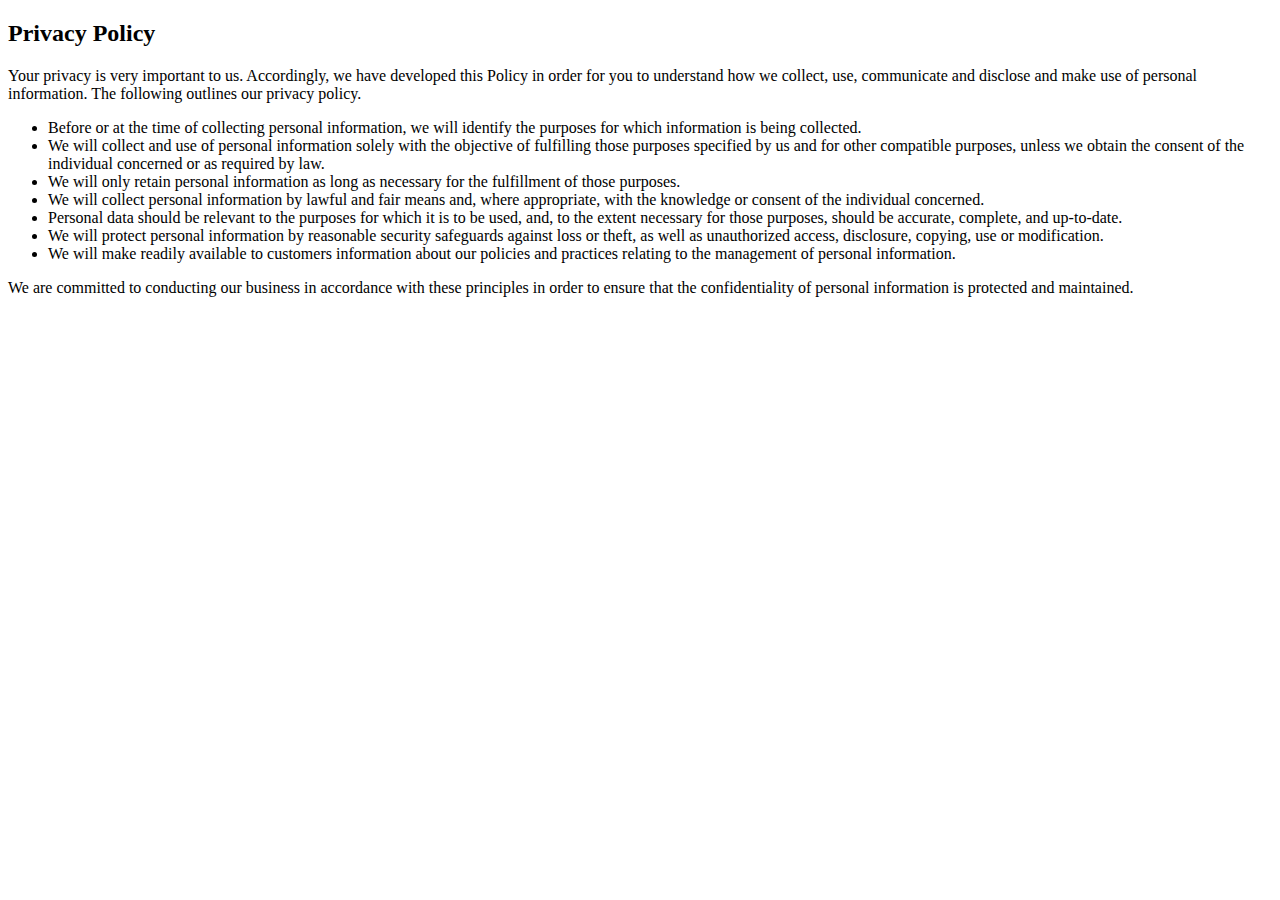
<file: privacy_policy.html>
<!DOCTYPE html>
<html lang="en">
  <body>
    <h2>
      Privacy Policy
    </h2>

    <p>
    Your privacy is very important to us. Accordingly, we have developed this Policy in order for you to understand how we collect, use, communicate and disclose and make use of personal information. The following outlines our privacy policy.
    </p>

    <ul>
      <li>
        Before or at the time of collecting personal information, we will identify the purposes for which information is being collected.
      </li>
      <li>
        We will collect and use of personal information solely with the objective of fulfilling those purposes specified by us and for other compatible purposes, unless we obtain the consent of the individual concerned or as required by law.    
      </li>
      <li>
        We will only retain personal information as long as necessary for the fulfillment of those purposes. 
      </li>
      <li>
        We will collect personal information by lawful and fair means and, where appropriate, with the knowledge or consent of the individual concerned. 
      </li>
      <li>
        Personal data should be relevant to the purposes for which it is to be used, and, to the extent necessary for those purposes, should be accurate, complete, and up-to-date. 
      </li>
      <li>
        We will protect personal information by reasonable security safeguards against loss or theft, as well as unauthorized access, disclosure, copying, use or modification.
      </li>
      <li>
        We will make readily available to customers information about our policies and practices relating to the management of personal information. 
      </li>
    </ul>

    <p>
    We are committed to conducting our business in accordance with these principles in order to ensure that the confidentiality of personal information is protected and maintained. 
    </p>
  </body>
</html>
</file>
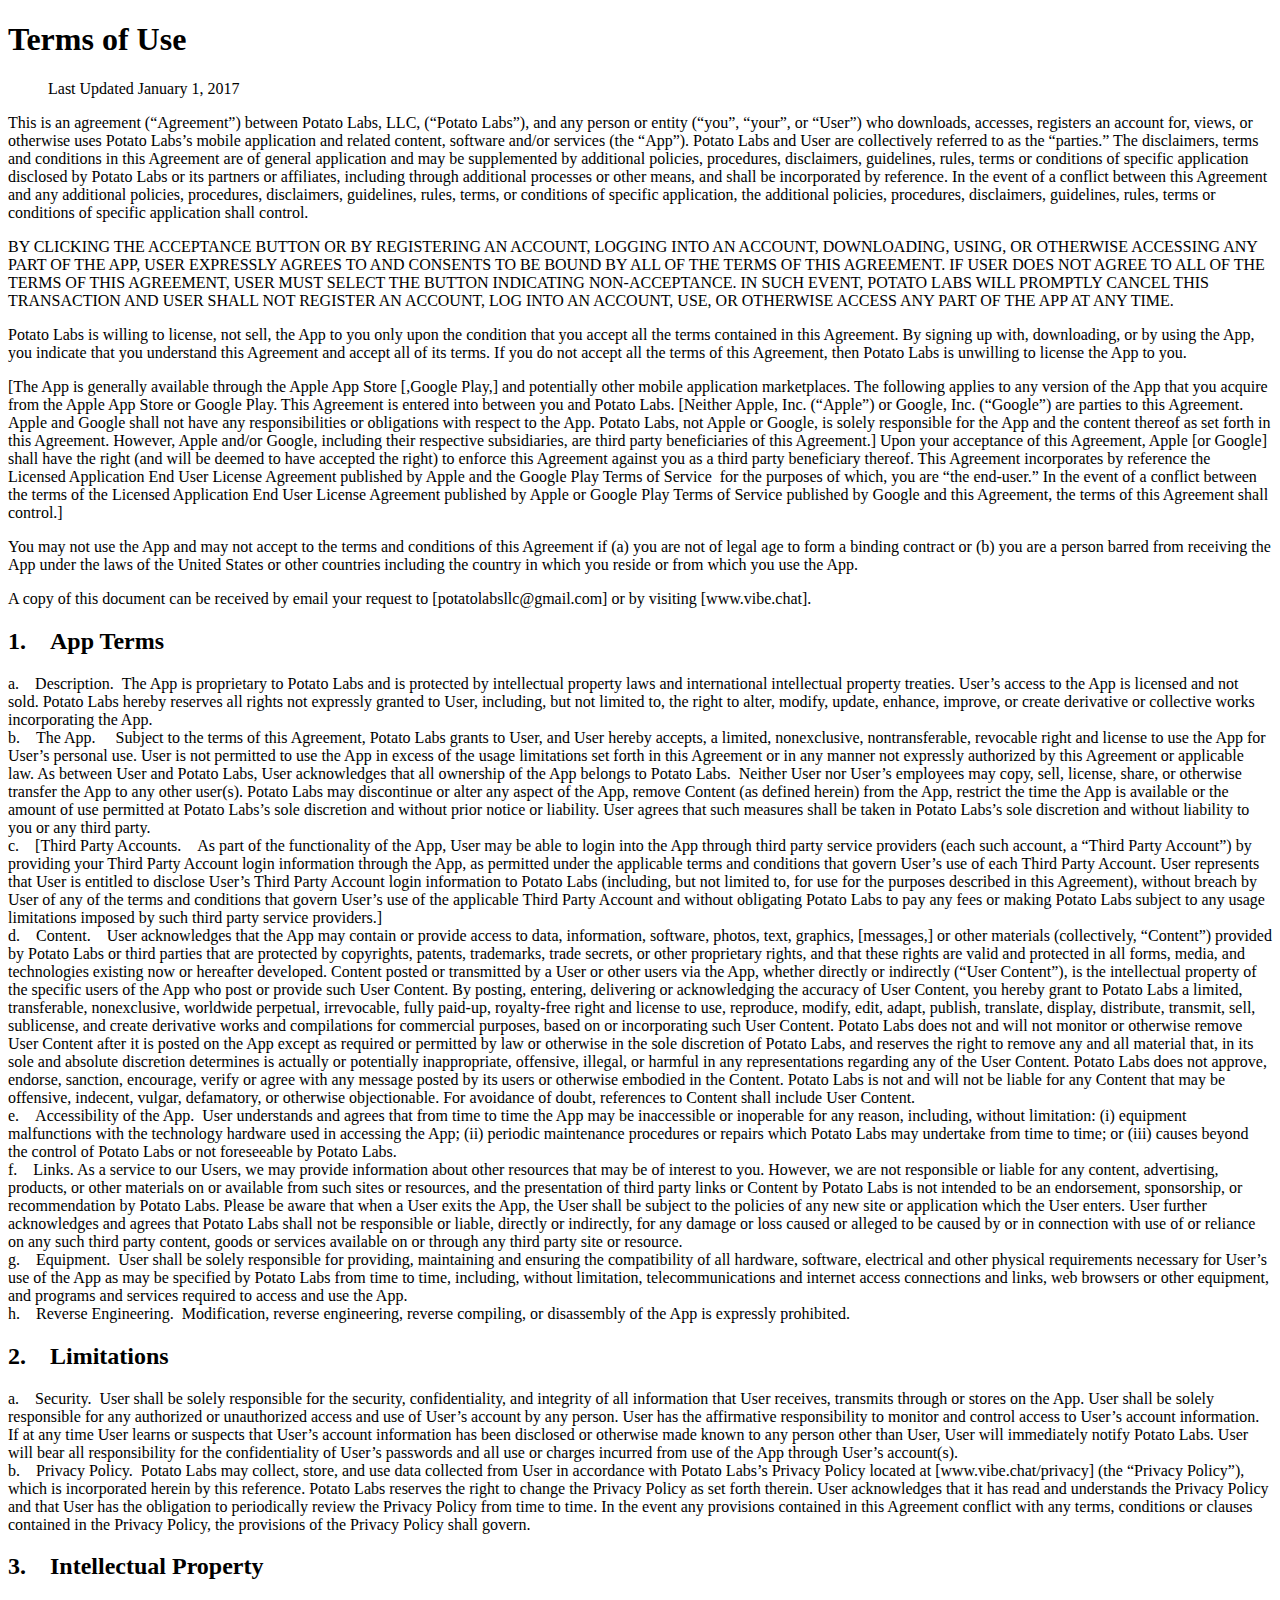
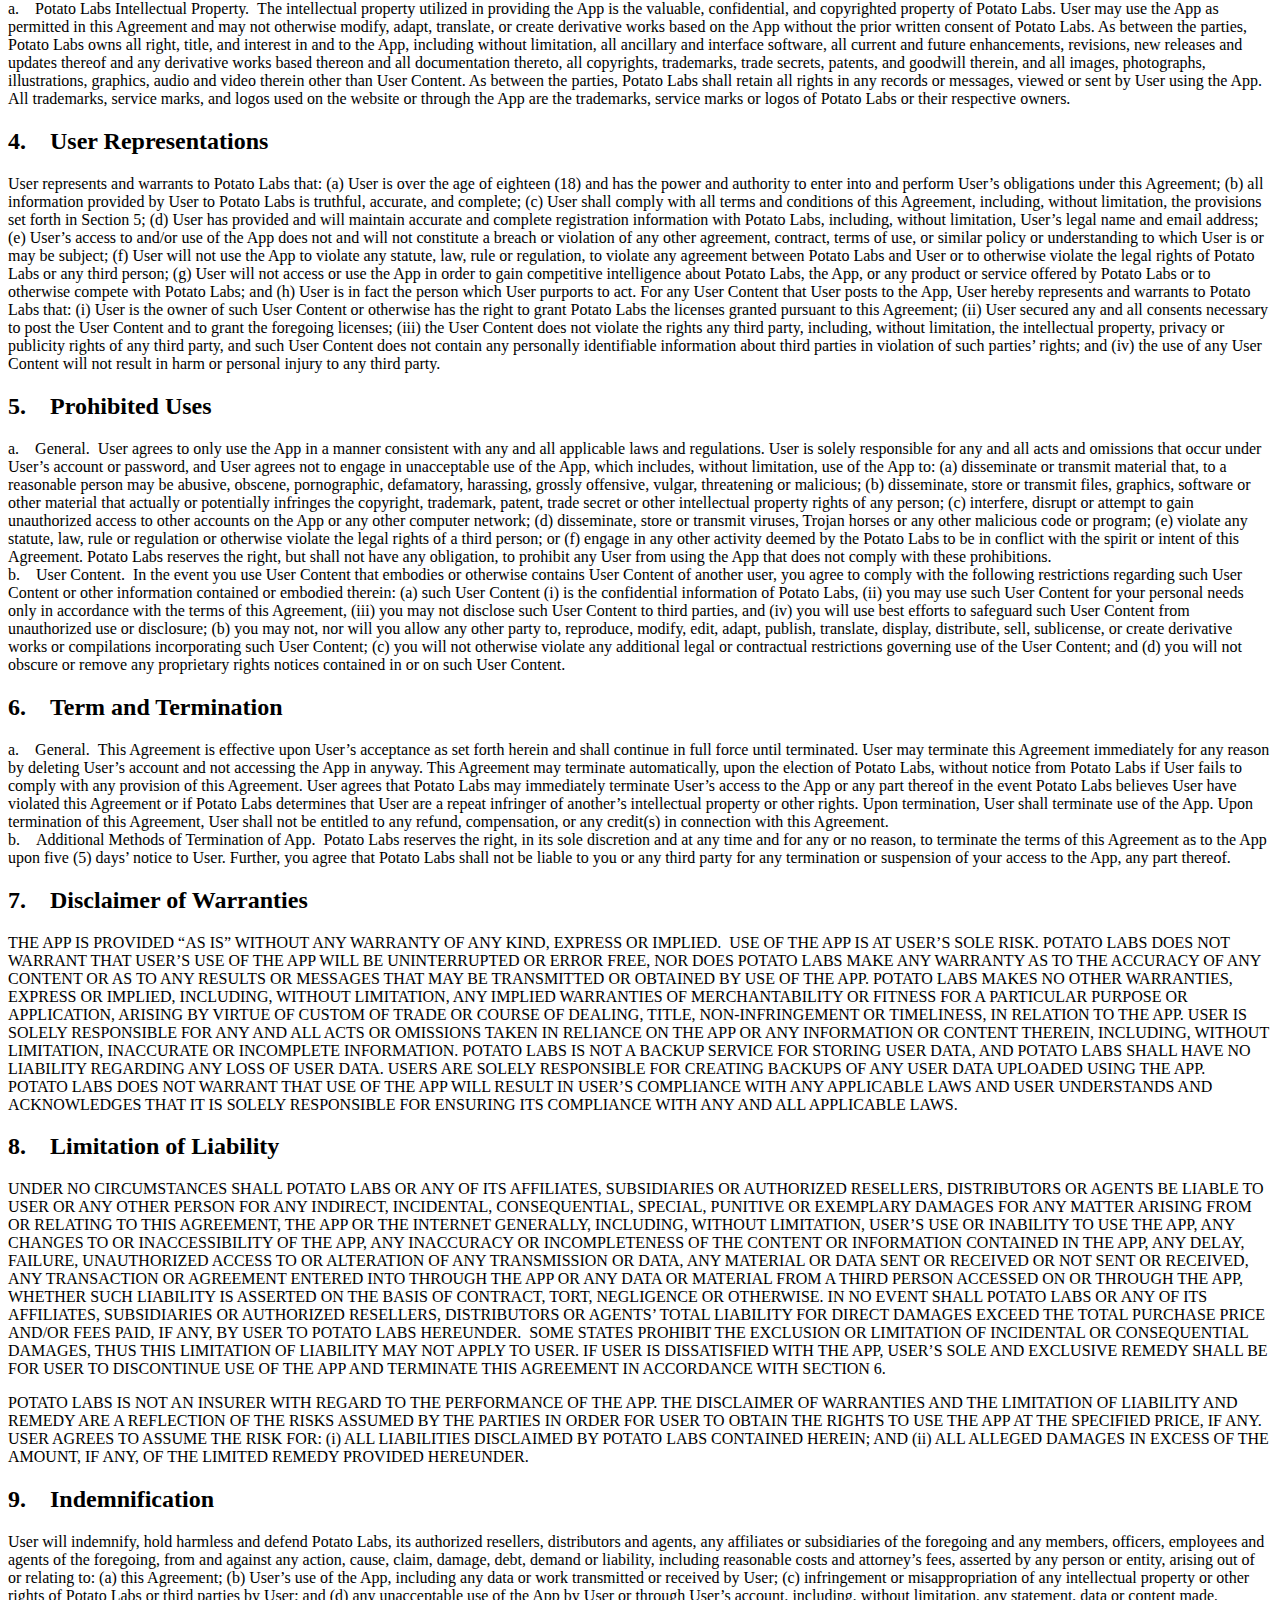
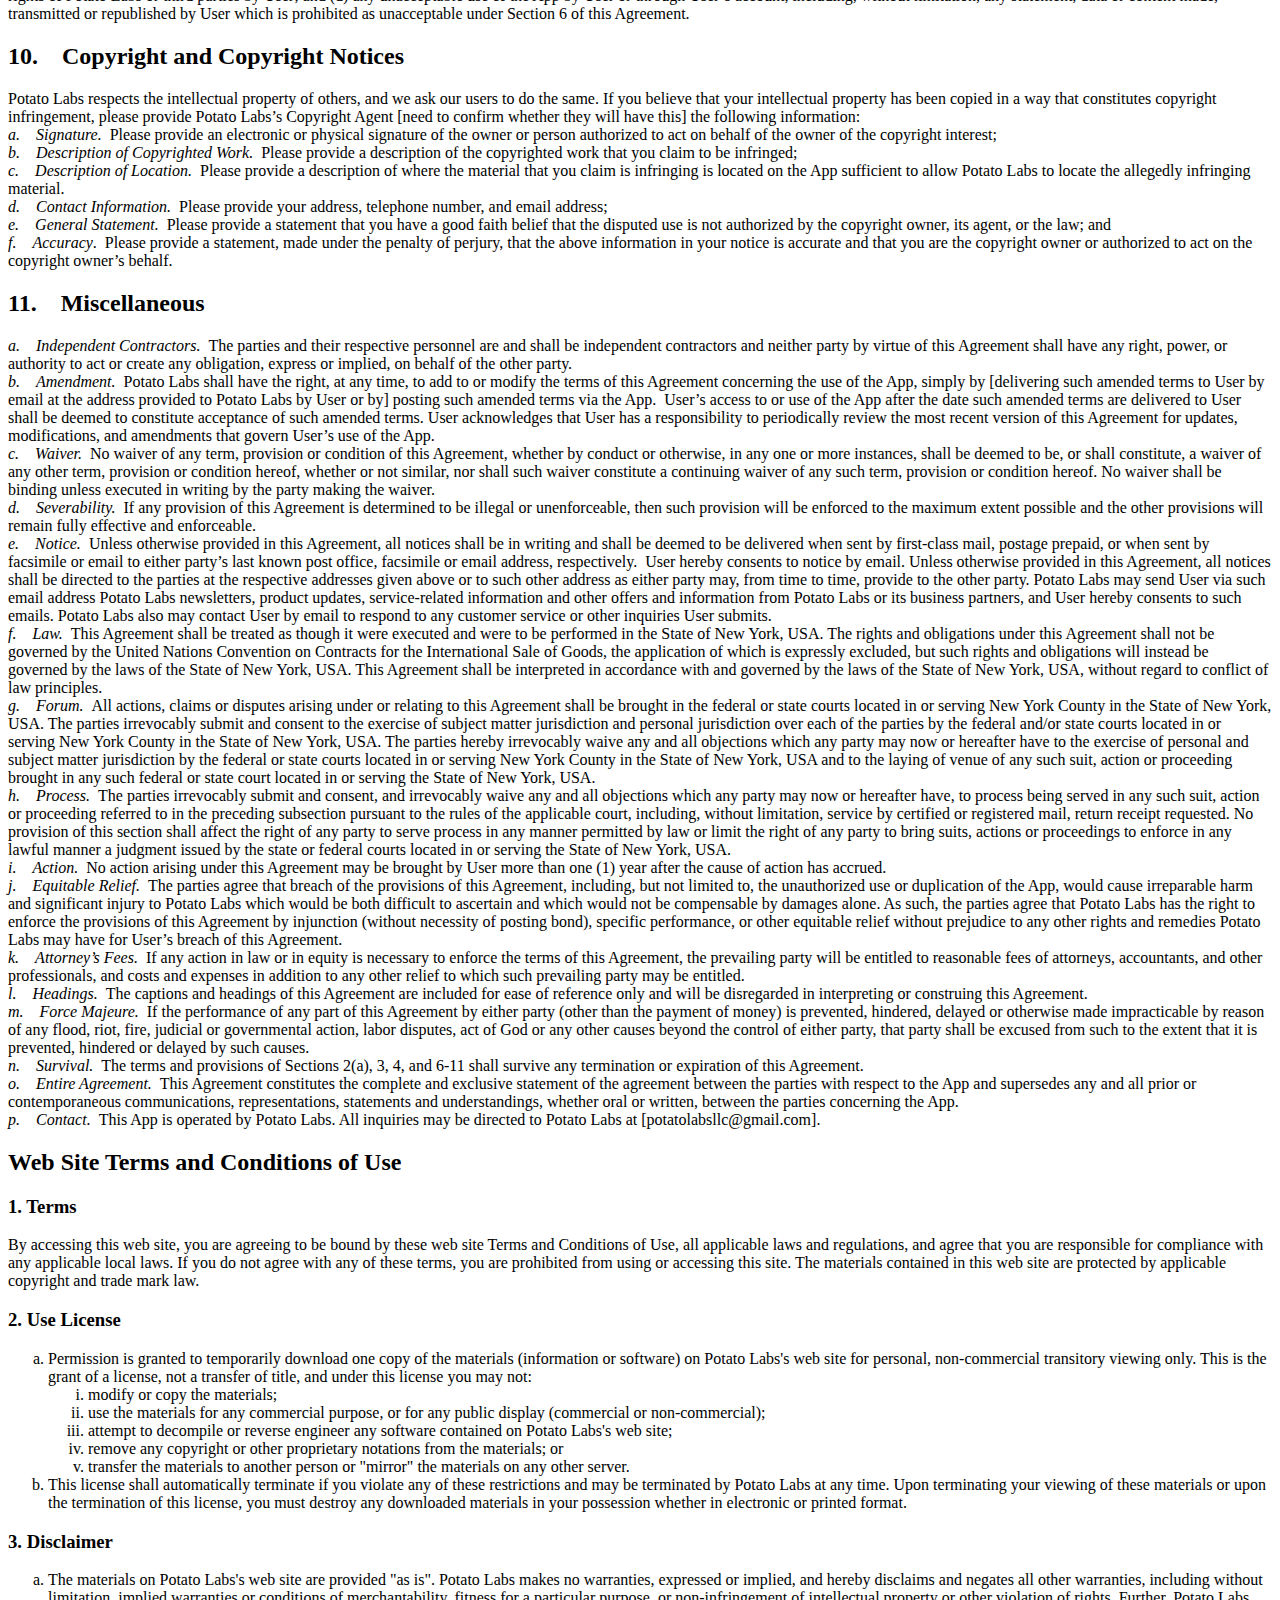
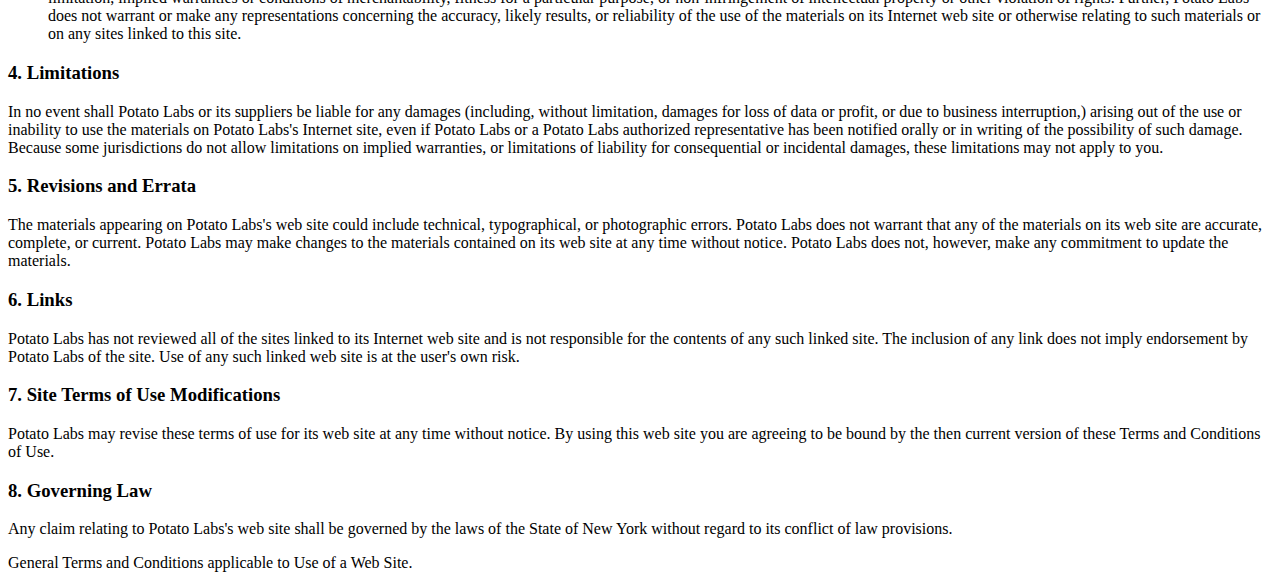
<file: terms_of_service.html>
<!DOCTYPE html>
<html lang="en">
  <body>
    <div class="content">
      <div class="content-inner" data-content-field="main-content">
        <div class="sqs-layout sqs-grid-12 columns-12" data-type="page" data-updated-on="1419207516446" id="page-5497399ae4b03ff49a6cccb6">
          <div class="row sqs-row">
            <div class="col sqs-col-12 span-12">
              <div class="sqs-block html-block sqs-block-html" data-block-type="2" id="block-yui_3_17_2_13_1419197895498_18029">
                <div class="sqs-block-content">
                  <h1>Terms of Use</h1>
                  <blockquote dir="ltr">Last Updated January 1, 2017</blockquote>
                </div>
              </div>
              <div class="sqs-block html-block sqs-block-html" data-block-type="2" id="block-5a4d96c62433065d3e55">
                <div class="sqs-block-content">
                  <p>This is an agreement (“Agreement”) between Potato Labs, LLC, (“Potato Labs”), and any person or entity (“you”, “your”, or “User”) who downloads, accesses, registers an account for, views, or otherwise uses Potato Labs’s mobile application and related content, software and/or services (the “App”). Potato Labs and User are collectively referred to as the “parties.” The disclaimers, terms and conditions in this Agreement are of general application and may be supplemented by additional policies, procedures, disclaimers, guidelines, rules, terms or conditions of specific application disclosed by Potato Labs or its partners or affiliates, including through additional processes or other means, and shall be incorporated by reference. In the event of a conflict between this Agreement and any additional policies, procedures, disclaimers, guidelines, rules, terms, or conditions of specific application, the additional policies, procedures, disclaimers, guidelines, rules, terms or conditions of specific application shall control. &nbsp;&nbsp;</p>
                  <p>BY CLICKING THE ACCEPTANCE BUTTON OR BY REGISTERING AN ACCOUNT, LOGGING INTO AN ACCOUNT, DOWNLOADING, USING, OR OTHERWISE ACCESSING ANY PART OF THE APP, USER EXPRESSLY AGREES TO AND CONSENTS TO BE BOUND BY ALL OF THE TERMS OF THIS AGREEMENT. IF USER DOES NOT AGREE TO ALL OF THE TERMS OF THIS AGREEMENT, USER MUST SELECT THE BUTTON INDICATING NON-ACCEPTANCE. IN SUCH EVENT, POTATO LABS WILL PROMPTLY CANCEL THIS TRANSACTION AND USER SHALL NOT REGISTER AN ACCOUNT, LOG INTO AN ACCOUNT, USE, OR OTHERWISE ACCESS ANY PART OF THE APP AT ANY TIME.&nbsp;</p>
                  <p>Potato Labs is willing to license, not sell, the App to you only upon the condition that you accept all the terms contained in this Agreement. By signing up with, downloading, or by using the App, you indicate that you understand this Agreement and accept all of its terms. If you do not accept all the terms of this Agreement, then Potato Labs is unwilling to license the App to you.&nbsp;</p>
                  <p>[The App is generally available through the Apple App Store [,Google Play,] and potentially other mobile application marketplaces. The following applies to any version of the App that you acquire from the Apple App Store or Google Play. This Agreement is entered into between you and Potato Labs. [Neither Apple, Inc. (“Apple”) or Google, Inc. (“Google”) are parties to this Agreement. Apple and Google shall not have any responsibilities or obligations with respect to the App. Potato Labs, not Apple or Google, is solely responsible for the App and the content thereof as set forth in this Agreement. However, Apple and/or Google, including their respective subsidiaries, are third party beneficiaries of this Agreement.] Upon your acceptance of this Agreement, Apple [or Google] shall have the right (and will be deemed to have accepted the right) to enforce this Agreement against you as a third party beneficiary thereof. This Agreement incorporates by reference the Licensed Application End User License Agreement published by Apple and the Google Play Terms of Service &nbsp;for the purposes of which, you are “the end-user.” In the event of a conflict between the terms of the Licensed Application End User License Agreement published by Apple or Google Play Terms of Service published by Google and this Agreement, the terms of this Agreement shall control.]&nbsp;</p>
                  <p>You may not use the App and may not accept to the terms and conditions of this Agreement if (a) you are not of legal age to form a binding contract or (b) you are a person barred from receiving the App under the laws of the United States or other countries including the country in which you reside or from which you use the App.&nbsp;</p>
                  <p>A copy of this document can be received by email your request to [potatolabsllc@gmail.com] or by visiting [www.vibe.chat].&nbsp;</p>
                  <h2>1.&nbsp;&nbsp; &nbsp;App Terms</h2>
                  <p>a.&nbsp;&nbsp; &nbsp;Description. &nbsp;The App is proprietary to Potato Labs and is protected by intellectual property laws and international intellectual property treaties. User’s access to the App is licensed and not sold. Potato Labs hereby reserves all rights not expressly granted to User, including, but not limited to, the right to alter, modify, update, enhance, improve, or create derivative or collective works incorporating the App.<br />b.&nbsp;&nbsp; &nbsp;The App. &nbsp;&nbsp; &nbsp;Subject to the terms of this Agreement, Potato Labs grants to User, and User hereby accepts, a limited, nonexclusive, nontransferable, revocable right and license to use the App for User’s personal use. User is not permitted to use the App in excess of the usage limitations set forth in this Agreement or in any manner not expressly authorized by this Agreement or applicable law. As between User and Potato Labs, User acknowledges that all ownership of the App belongs to Potato Labs. &nbsp;Neither User nor User’s employees may copy, sell, license, share, or otherwise transfer the App to any other user(s). Potato Labs may discontinue or alter any aspect of the App, remove Content (as defined herein) from the App, restrict the time the App is available or the amount of use permitted at Potato Labs’s sole discretion and without prior notice or liability. User agrees that such measures shall be taken in Potato Labs’s sole discretion and without liability to you or any third party. &nbsp;&nbsp;<br />c.&nbsp;&nbsp; &nbsp;[Third Party Accounts.&nbsp;&nbsp; &nbsp;As part of the functionality of the App, User may be able to login into the App through third party service providers (each such account, a “Third Party Account”) by providing your Third Party Account login information through the App, as permitted under the applicable terms and conditions that govern User’s use of each Third Party Account. User represents that User is entitled to disclose User’s Third Party Account login information to Potato Labs (including, but not limited to, for use for the purposes described in this Agreement), without breach by User of any of the terms and conditions that govern User’s use of the applicable Third Party Account and without obligating Potato Labs to pay any fees or making Potato Labs subject to any usage limitations imposed by such third party service providers.]&nbsp;<br />d.&nbsp;&nbsp; &nbsp;Content.&nbsp;&nbsp; &nbsp;User acknowledges that the App may contain or provide access to data, information, software, photos, text, graphics, [messages,] or other materials (collectively, “Content”) provided by Potato Labs or third parties that are protected by copyrights, patents, trademarks, trade secrets, or other proprietary rights, and that these rights are valid and protected in all forms, media, and technologies existing now or hereafter developed. Content posted or transmitted by a User or other users via the App, whether directly or indirectly (“User Content”), is the intellectual property of the specific users of the App who post or provide such User Content. By posting, entering, delivering or acknowledging the accuracy of User Content, you hereby grant to Potato Labs a limited, transferable, nonexclusive, worldwide perpetual, irrevocable, fully paid-up, royalty-free right and license to use, reproduce, modify, edit, adapt, publish, translate, display, distribute, transmit, sell, sublicense, and create derivative works and compilations for commercial purposes, based on or incorporating such User Content. Potato Labs does not and will not monitor or otherwise remove User Content after it is posted on the App except as required or permitted by law or otherwise in the sole discretion of Potato Labs, and reserves the right to remove any and all material that, in its sole and absolute discretion determines is actually or potentially inappropriate, offensive, illegal, or harmful in any representations regarding any of the User Content. Potato Labs does not approve, endorse, sanction, encourage, verify or agree with any message posted by its users or otherwise embodied in the Content. Potato Labs is not and will not be liable for any Content that may be offensive, indecent, vulgar, defamatory, or otherwise objectionable. For avoidance of doubt, references to Content shall include User Content. &nbsp;<br />e.&nbsp;&nbsp; &nbsp;Accessibility of the App. &nbsp;User understands and agrees that from time to time the App may be inaccessible or inoperable for any reason, including, without limitation: (i) equipment malfunctions with the technology hardware used in accessing the App; (ii) periodic maintenance procedures or repairs which Potato Labs may undertake from time to time; or (iii) causes beyond the control of Potato Labs or not foreseeable by Potato Labs.<br />f.&nbsp;&nbsp; &nbsp;Links. As a service to our Users, we may provide information about other resources that may be of interest to you. However, we are not responsible or liable for any content, advertising, products, or other materials on or available from such sites or resources, and the presentation of third party links or Content by Potato Labs is not intended to be an endorsement, sponsorship, or recommendation by Potato Labs. Please be aware that when a User exits the App, the User shall be subject to the policies of any new site or application which the User enters. User further acknowledges and agrees that Potato Labs shall not be responsible or liable, directly or indirectly, for any damage or loss caused or alleged to be caused by or in connection with use of or reliance on any such third party content, goods or services available on or through any third party site or resource.&nbsp;<br />g.&nbsp;&nbsp; &nbsp;Equipment. &nbsp;User shall be solely responsible for providing, maintaining and ensuring the compatibility of all hardware, software, electrical and other physical requirements necessary for User’s use of the App as may be specified by Potato Labs from time to time, including, without limitation, telecommunications and internet access connections and links, web browsers or other equipment, and programs and services required to access and use the App.<br />h.&nbsp;&nbsp; &nbsp;Reverse Engineering. &nbsp;Modification, reverse engineering, reverse compiling, or disassembly of the App is expressly prohibited.</p>
                  <h2>2.&nbsp;&nbsp; &nbsp;Limitations</h2>
                  <p>a.&nbsp;&nbsp; &nbsp;Security. &nbsp;User shall be solely responsible for the security, confidentiality, and integrity of all information that User receives, transmits through or stores on the App. User shall be solely responsible for any authorized or unauthorized access and use of User’s account by any person. User has the affirmative responsibility to monitor and control access to User’s account information. If at any time User learns or suspects that User’s account information has been disclosed or otherwise made known to any person other than User, User will immediately notify Potato Labs. User will bear all responsibility for the confidentiality of User’s passwords and all use or charges incurred from use of the App through User’s account(s). &nbsp;<br />b.&nbsp;&nbsp; &nbsp;Privacy Policy. &nbsp;Potato Labs may collect, store, and use data collected from User in accordance with Potato Labs’s Privacy Policy located at [www.vibe.chat/privacy] (the “Privacy Policy”), which is incorporated herein by this reference. Potato Labs reserves the right to change the Privacy Policy as set forth therein. User acknowledges that it has read and understands the Privacy Policy and that User has the obligation to periodically review the Privacy Policy from time to time. In the event any provisions contained in this Agreement conflict with any terms, conditions or clauses contained in the Privacy Policy, the provisions of the Privacy Policy shall govern. &nbsp;</p>
                  <h2>3.&nbsp;&nbsp; &nbsp;Intellectual Property</h2>
                  <p>a.&nbsp;&nbsp; &nbsp;Potato Labs Intellectual Property. &nbsp;The intellectual property utilized in providing the App is the valuable, confidential, and copyrighted property of Potato Labs. User may use the App as permitted in this Agreement and may not otherwise modify, adapt, translate, or create derivative works based on the App without the prior written consent of Potato Labs. As between the parties, Potato Labs owns all right, title, and interest in and to the App, including without limitation, all ancillary and interface software, all current and future enhancements, revisions, new releases and updates thereof and any derivative works based thereon and all documentation thereto, all copyrights, trademarks, trade secrets, patents, and goodwill therein, and all images, photographs, illustrations, graphics, audio and video therein other than User Content. As between the parties, Potato Labs shall retain all rights in any records or messages, viewed or sent by User using the App. All trademarks, service marks, and logos used on the website or through the App are the trademarks, service marks or logos of Potato Labs or their respective owners.</p>
                  <h2>4.&nbsp;&nbsp; &nbsp;User Representations</h2>
                  <p>User represents and warrants to Potato Labs that: (a) User is over the age of eighteen (18) and has the power and authority to enter into and perform User’s obligations under this Agreement; (b) all information provided by User to Potato Labs is truthful, accurate, and complete; (c) User shall comply with all terms and conditions of this Agreement, including, without limitation, the provisions set forth in Section 5; (d) User has provided and will maintain accurate and complete registration information with Potato Labs, including, without limitation, User’s legal name and email address; (e) User’s access to and/or use of the App does not and will not constitute a breach or violation of any other agreement, contract, terms of use, or similar policy or understanding to which User is or may be subject; (f) User will not use the App to violate any statute, law, rule or regulation, to violate any agreement between Potato Labs and User or to otherwise violate the legal rights of Potato Labs or any third person; (g) User will not access or use the App in order to gain competitive intelligence about Potato Labs, the App, or any product or service offered by Potato Labs or to otherwise compete with Potato Labs; and (h) User is in fact the person which User purports to act. For any User Content that User posts to the App, User hereby represents and warrants to Potato Labs that: (i) User is the owner of such User Content or otherwise has the right to grant Potato Labs the licenses granted pursuant to this Agreement; (ii) User secured any and all consents necessary to post the User Content and to grant the foregoing licenses; (iii) the User Content does not violate the rights any third party, including, without limitation, the intellectual property, privacy or publicity rights of any third party, and such User Content does not contain any personally identifiable information about third parties in violation of such parties’ rights; and (iv) the use of any User Content will not result in harm or personal injury to any third party. &nbsp;</p>
                  <h2>5.&nbsp;&nbsp; &nbsp;Prohibited Uses</h2>
                  <p>a.&nbsp;&nbsp; &nbsp;General. &nbsp;User agrees to only use the App in a manner consistent with any and all applicable laws and regulations. User is solely responsible for any and all acts and omissions that occur under User’s account or password, and User agrees not to engage in unacceptable use of the App, which includes, without limitation, use of the App to: (a) disseminate or transmit material that, to a reasonable person may be abusive, obscene, pornographic, defamatory, harassing, grossly offensive, vulgar, threatening or malicious; (b) disseminate, store or transmit files, graphics, software or other material that actually or potentially infringes the copyright, trademark, patent, trade secret or other intellectual property rights of any person; (c) interfere, disrupt or attempt to gain unauthorized access to other accounts on the App or any other computer network; (d) disseminate, store or transmit viruses, Trojan horses or any other malicious code or program; (e) violate any statute, law, rule or regulation or otherwise violate the legal rights of a third person; or (f) engage in any other activity deemed by the Potato Labs to be in conflict with the spirit or intent of this Agreement. Potato Labs reserves the right, but shall not have any obligation, to prohibit any User from using the App that does not comply with these prohibitions.&nbsp;<br />b.&nbsp;&nbsp; &nbsp;User Content. &nbsp;In the event you use User Content that embodies or otherwise contains User Content of another user, you agree to comply with the following restrictions regarding such User Content or other information contained or embodied therein: (a) such User Content (i) is the confidential information of Potato Labs, (ii) you may use such User Content for your personal needs only in accordance with the terms of this Agreement, (iii) you may not disclose such User Content to third parties, and (iv) you will use best efforts to safeguard such User Content from unauthorized use or disclosure; (b) you may not, nor will you allow any other party to, reproduce, modify, edit, adapt, publish, translate, display, distribute, sell, sublicense, or create derivative works or compilations incorporating such User Content; (c) you will not otherwise violate any additional legal or contractual restrictions governing use of the User Content; and (d) you will not obscure or remove any proprietary rights notices contained in or on such User Content. &nbsp;</p>
                  <h2>6.&nbsp;&nbsp; &nbsp;Term and Termination</h2>
                  <p>a.&nbsp;&nbsp; &nbsp;General. &nbsp;This Agreement is effective upon User’s acceptance as set forth herein and shall continue in full force until terminated. User may terminate this Agreement immediately for any reason by deleting User’s account and not accessing the App in anyway. This Agreement may terminate automatically, upon the election of Potato Labs, without notice from Potato Labs if User fails to comply with any provision of this Agreement. User agrees that Potato Labs may immediately terminate User’s access to the App or any part thereof in the event Potato Labs believes User have violated this Agreement or if Potato Labs determines that User are a repeat infringer of another’s intellectual property or other rights. Upon termination, User shall terminate use of the App. Upon termination of this Agreement, User shall not be entitled to any refund, compensation, or any credit(s) in connection with this Agreement.<br />b.&nbsp;&nbsp; &nbsp;Additional Methods of Termination of App. &nbsp;Potato Labs reserves the right, in its sole discretion and at any time and for any or no reason, to terminate the terms of this Agreement as to the App upon five (5) days’ notice to User. Further, you agree that Potato Labs shall not be liable to you or any third party for any termination or suspension of your access to the App, any part thereof.&nbsp;</p>
                  <h2>7.&nbsp;&nbsp; &nbsp;Disclaimer of Warranties</h2>
                  <p>THE APP IS PROVIDED “AS IS” WITHOUT ANY WARRANTY OF ANY KIND, EXPRESS OR IMPLIED. &nbsp;USE OF THE APP IS AT USER’S SOLE RISK. POTATO LABS DOES NOT WARRANT THAT USER’S USE OF THE APP WILL BE UNINTERRUPTED OR ERROR FREE, NOR DOES POTATO LABS MAKE ANY WARRANTY AS TO THE ACCURACY OF ANY CONTENT OR AS TO ANY RESULTS OR MESSAGES THAT MAY BE TRANSMITTED OR OBTAINED BY USE OF THE APP. POTATO LABS MAKES NO OTHER WARRANTIES, EXPRESS OR IMPLIED, INCLUDING, WITHOUT LIMITATION, ANY IMPLIED WARRANTIES OF MERCHANTABILITY OR FITNESS FOR A PARTICULAR PURPOSE OR APPLICATION, ARISING BY VIRTUE OF CUSTOM OF TRADE OR COURSE OF DEALING, TITLE, NON-INFRINGEMENT OR TIMELINESS, IN RELATION TO THE APP. USER IS SOLELY RESPONSIBLE FOR ANY AND ALL ACTS OR OMISSIONS TAKEN IN RELIANCE ON THE APP OR ANY INFORMATION OR CONTENT THEREIN, INCLUDING, WITHOUT LIMITATION, INACCURATE OR INCOMPLETE INFORMATION. POTATO LABS IS NOT A BACKUP SERVICE FOR STORING USER DATA, AND POTATO LABS SHALL HAVE NO LIABILITY REGARDING ANY LOSS OF USER DATA. USERS ARE SOLELY RESPONSIBLE FOR CREATING BACKUPS OF ANY USER DATA UPLOADED USING THE APP.<br />POTATO LABS DOES NOT WARRANT THAT USE OF THE APP WILL RESULT IN USER’S COMPLIANCE WITH ANY APPLICABLE LAWS AND USER UNDERSTANDS AND ACKNOWLEDGES THAT IT IS SOLELY RESPONSIBLE FOR ENSURING ITS COMPLIANCE WITH ANY AND ALL APPLICABLE LAWS. &nbsp;</p>
                  <h2>8.&nbsp;&nbsp; &nbsp;Limitation of Liability</h2>
                  <p>UNDER NO CIRCUMSTANCES SHALL POTATO LABS OR ANY OF ITS AFFILIATES, SUBSIDIARIES OR AUTHORIZED RESELLERS, DISTRIBUTORS OR AGENTS BE LIABLE TO USER OR ANY OTHER PERSON FOR ANY INDIRECT, INCIDENTAL, CONSEQUENTIAL, SPECIAL, PUNITIVE OR EXEMPLARY DAMAGES FOR ANY MATTER ARISING FROM OR RELATING TO THIS AGREEMENT, THE APP OR THE INTERNET GENERALLY, INCLUDING, WITHOUT LIMITATION, USER’S USE OR INABILITY TO USE THE APP, ANY CHANGES TO OR INACCESSIBILITY OF THE APP, ANY INACCURACY OR INCOMPLETENESS OF THE CONTENT OR INFORMATION CONTAINED IN THE APP, ANY DELAY, FAILURE, UNAUTHORIZED ACCESS TO OR ALTERATION OF ANY TRANSMISSION OR DATA, ANY MATERIAL OR DATA SENT OR RECEIVED OR NOT SENT OR RECEIVED, ANY TRANSACTION OR AGREEMENT ENTERED INTO THROUGH THE APP OR ANY DATA OR MATERIAL FROM A THIRD PERSON ACCESSED ON OR THROUGH THE APP, WHETHER SUCH LIABILITY IS ASSERTED ON THE BASIS OF CONTRACT, TORT, NEGLIGENCE OR OTHERWISE. IN NO EVENT SHALL POTATO LABS OR ANY OF ITS AFFILIATES, SUBSIDIARIES OR AUTHORIZED RESELLERS, DISTRIBUTORS OR AGENTS’ TOTAL LIABILITY FOR DIRECT DAMAGES EXCEED THE TOTAL PURCHASE PRICE AND/OR FEES PAID, IF ANY, BY USER TO POTATO LABS HEREUNDER. &nbsp;SOME STATES PROHIBIT THE EXCLUSION OR LIMITATION OF INCIDENTAL OR CONSEQUENTIAL DAMAGES, THUS THIS LIMITATION OF LIABILITY MAY NOT APPLY TO USER. IF USER IS DISSATISFIED WITH THE APP, USER’S SOLE AND EXCLUSIVE REMEDY SHALL BE FOR USER TO DISCONTINUE USE OF THE APP AND TERMINATE THIS AGREEMENT IN ACCORDANCE WITH SECTION 6.</p>
                  <p>POTATO LABS IS NOT AN INSURER WITH REGARD TO THE PERFORMANCE OF THE APP. THE DISCLAIMER OF WARRANTIES AND THE LIMITATION OF LIABILITY AND REMEDY ARE A REFLECTION OF THE RISKS ASSUMED BY THE PARTIES IN ORDER FOR USER TO OBTAIN THE RIGHTS TO USE THE APP AT THE SPECIFIED PRICE, IF ANY. USER AGREES TO ASSUME THE RISK FOR: (i) ALL LIABILITIES DISCLAIMED BY POTATO LABS CONTAINED HEREIN; AND (ii) ALL ALLEGED DAMAGES IN EXCESS OF THE AMOUNT, IF ANY, OF THE LIMITED REMEDY PROVIDED HEREUNDER.</p>
                  <h2>9.&nbsp;&nbsp; &nbsp;Indemnification</h2>
                  <p>User will indemnify, hold harmless and defend Potato Labs, its authorized resellers, distributors and agents, any affiliates or subsidiaries of the foregoing and any members, officers, employees and agents of the foregoing, from and against any action, cause, claim, damage, debt, demand or liability, including reasonable costs and attorney’s fees, asserted by any person or entity, arising out of or relating to: (a) this Agreement; (b) User’s use of the App, including any data or work transmitted or received by User; (c) infringement or misappropriation of any intellectual property or other rights of Potato Labs or third parties by User; and (d) any unacceptable use of the App by User or through User’s account, including, without limitation, any statement, data or content made, transmitted or republished by User which is prohibited as unacceptable under Section 6 of this Agreement.</p>
                  <h2>10.&nbsp;&nbsp; &nbsp;Copyright and Copyright Notices&nbsp;</h2>
                  <p>Potato Labs respects the intellectual property of others, and we ask our users to do the same. If you believe that your intellectual property has been copied in a way that constitutes copyright infringement, please provide Potato Labs’s Copyright Agent [need to confirm whether they will have this] the following information:<br /><em>a.&nbsp;&nbsp; &nbsp;Signature. </em>&nbsp;Please provide an electronic or physical signature of the owner or person authorized to act on behalf of the owner of the copyright interest;&nbsp;<br /><em>b.&nbsp;&nbsp; &nbsp;Description of Copyrighted Work. &nbsp;</em>Please provide a description of the copyrighted work that you claim to be infringed;&nbsp;<br /><em>c.&nbsp;&nbsp; &nbsp;Description of Location.</em> &nbsp;Please provide a description of where the material that you claim is infringing is located on the App sufficient to allow Potato Labs to locate the allegedly infringing material. &nbsp;<br /><em>d.&nbsp;&nbsp; &nbsp;Contact Information.</em> &nbsp;Please provide your address, telephone number, and email address;&nbsp;<br /><em>e.&nbsp;&nbsp; &nbsp;General Statement.</em> &nbsp;Please provide a statement that you have a good faith belief that the disputed use is not authorized by the copyright owner, its agent, or the law; and&nbsp;<br /><em>f.&nbsp;&nbsp; &nbsp;Accuracy</em>. &nbsp;Please provide a statement, made under the penalty of perjury, that the above information in your notice is accurate and that you are the copyright owner or authorized to act on the copyright owner’s behalf. &nbsp;</p>
                  <h2>11.&nbsp;&nbsp; &nbsp;Miscellaneous</h2>
                  <p><em>a.&nbsp;&nbsp; &nbsp;Independent Contractors.</em> &nbsp;The parties and their respective personnel are and shall be independent contractors and neither party by virtue of this Agreement shall have any right, power, or authority to act or create any obligation, express or implied, on behalf of the other party.<br /><em>b.&nbsp;&nbsp; &nbsp;Amendment. &nbsp;</em>Potato Labs shall have the right, at any time, to add to or modify the terms of this Agreement concerning the use of the App, simply by [delivering such amended terms to User by email at the address provided to Potato Labs by User or by] posting such amended terms via the App. &nbsp;User’s access to or use of the App after the date such amended terms are delivered to User shall be deemed to constitute acceptance of such amended terms. User acknowledges that User has a responsibility to periodically review the most recent version of this Agreement for updates, modifications, and amendments that govern User’s use of the App.<br /><em>c.&nbsp;&nbsp; &nbsp;Waiver. </em>&nbsp;No waiver of any term, provision or condition of this Agreement, whether by conduct or otherwise, in any one or more instances, shall be deemed to be, or shall constitute, a waiver of any other term, provision or condition hereof, whether or not similar, nor shall such waiver constitute a continuing waiver of any such term, provision or condition hereof. No waiver shall be binding unless executed in writing by the party making the waiver.<br /><em>d.&nbsp;&nbsp; &nbsp;Severability. &nbsp;</em>If any provision of this Agreement is determined to be illegal or unenforceable, then such provision will be enforced to the maximum extent possible and the other provisions will remain fully effective and enforceable.<br /><em>e.&nbsp;&nbsp; &nbsp;Notice. </em>&nbsp;Unless otherwise provided in this Agreement, all notices shall be in writing and shall be deemed to be delivered when sent by first-class mail, postage prepaid, or when sent by facsimile or email to either party’s last known post office, facsimile or email address, respectively. &nbsp;User hereby consents to notice by email. Unless otherwise provided in this Agreement, all notices shall be directed to the parties at the respective addresses given above or to such other address as either party may, from time to time, provide to the other party. Potato Labs may send User via such email address Potato Labs newsletters, product updates, service-related information and other offers and information from Potato Labs or its business partners, and User hereby consents to such emails. Potato Labs also may contact User by email to respond to any customer service or other inquiries User submits.<br /><em>f.&nbsp;&nbsp; &nbsp;Law. </em>&nbsp;This Agreement shall be treated as though it were executed and were to be performed in the State of New York, USA. The rights and obligations under this Agreement shall not be governed by the United Nations Convention on Contracts for the International Sale of Goods, the application of which is expressly excluded, but such rights and obligations will instead be governed by the laws of the State of New York, USA. This Agreement shall be interpreted in accordance with and governed by the laws of the State of New York, USA, without regard to conflict of law principles.<br /><em>g.&nbsp;&nbsp; &nbsp;Forum. </em>&nbsp;All actions, claims or disputes arising under or relating to this Agreement shall be brought in the federal or state courts located in or serving New York County in the State of New York, USA. The parties irrevocably submit and consent to the exercise of subject matter jurisdiction and personal jurisdiction over each of the parties by the federal and/or state courts located in or serving New York County in the State of New York, USA. The parties hereby irrevocably waive any and all objections which any party may now or hereafter have to the exercise of personal and subject matter jurisdiction by the federal or state courts located in or serving New York County in the State of New York, USA and to the laying of venue of any such suit, action or proceeding brought in any such federal or state court located in or serving the State of New York, USA.<br /><em>h.&nbsp;&nbsp; &nbsp;Process. </em>&nbsp;The parties irrevocably submit and consent, and irrevocably waive any and all objections which any party may now or hereafter have, to process being served in any such suit, action or proceeding referred to in the preceding subsection pursuant to the rules of the applicable court, including, without limitation, service by certified or registered mail, return receipt requested. No provision of this section shall affect the right of any party to serve process in any manner permitted by law or limit the right of any party to bring suits, actions or proceedings to enforce in any lawful manner a judgment issued by the state or federal courts located in or serving the State of New York, USA.<br /><em>i.&nbsp;&nbsp; &nbsp;Action.</em> &nbsp;No action arising under this Agreement may be brought by User more than one (1) year after the cause of action has accrued.<br /><em>j.&nbsp;&nbsp; &nbsp;Equitable Relief.</em> &nbsp;The parties agree that breach of the provisions of this Agreement, including, but not limited to, the unauthorized use or duplication of the App, would cause irreparable harm and significant injury to Potato Labs which would be both difficult to ascertain and which would not be compensable by damages alone. As such, the parties agree that Potato Labs has the right to enforce the provisions of this Agreement by injunction (without necessity of posting bond), specific performance, or other equitable relief without prejudice to any other rights and remedies Potato Labs may have for User’s breach of this Agreement.<br /><em>k.&nbsp;&nbsp; &nbsp;Attorney’s Fees. </em>&nbsp;If any action in law or in equity is necessary to enforce the terms of this Agreement, the prevailing party will be entitled to reasonable fees of attorneys, accountants, and other professionals, and costs and expenses in addition to any other relief to which such prevailing party may be entitled.<br /><em>l.&nbsp;&nbsp; &nbsp;Headings.</em> &nbsp;The captions and headings of this Agreement are included for ease of reference only and will be disregarded in interpreting or construing this Agreement.<br /><em>m.&nbsp;&nbsp; &nbsp;Force Majeure.</em> &nbsp;If the performance of any part of this Agreement by either party (other than the payment of money) is prevented, hindered, delayed or otherwise made impracticable by reason of any flood, riot, fire, judicial or governmental action, labor disputes, act of God or any other causes beyond the control of either party, that party shall be excused from such to the extent that it is prevented, hindered or delayed by such causes.<br /><em>n.&nbsp;&nbsp; &nbsp;Survival.</em> &nbsp;The terms and provisions of Sections 2(a), 3, 4, and 6-11 shall survive any termination or expiration of this Agreement.<br /><em>o.&nbsp;&nbsp; &nbsp;Entire Agreement. </em>&nbsp;This Agreement constitutes the complete and exclusive statement of the agreement between the parties with respect to the App and supersedes any and all prior or contemporaneous communications, representations, statements and understandings, whether oral or written, between the parties concerning the App.<br /><em>p.&nbsp;&nbsp; &nbsp;Contact. </em>&nbsp;This App is operated by Potato Labs. All inquiries may be directed to Potato Labs at [potatolabsllc@gmail.com].<br /> </p>
                </div>
              </div>
            </div>
          </div>
        </div>
        <h2>
          Web Site Terms and Conditions of Use
        </h2>

        <h3>
          1. Terms
        </h3>

        <p>
        By accessing this web site, you are agreeing to be bound by these 
        web site Terms and Conditions of Use, all applicable laws and regulations, 
        and agree that you are responsible for compliance with any applicable local 
        laws. If you do not agree with any of these terms, you are prohibited from 
        using or accessing this site. The materials contained in this web site are 
        protected by applicable copyright and trade mark law.
        </p>

        <h3>
          2. Use License
        </h3>

        <ol type="a">
          <li>
            Permission is granted to temporarily download one copy of the materials 
            (information or software) on Potato Labs's web site for personal, 
            non-commercial transitory viewing only. This is the grant of a license, 
            not a transfer of title, and under this license you may not:

            <ol type="i">
              <li>modify or copy the materials;</li>
              <li>use the materials for any commercial purpose, or for any public display (commercial or non-commercial);</li>
              <li>attempt to decompile or reverse engineer any software contained on Potato Labs's web site;</li>
              <li>remove any copyright or other proprietary notations from the materials; or</li>
              <li>transfer the materials to another person or "mirror" the materials on any other server.</li>
            </ol>
          </li>
          <li>
            This license shall automatically terminate if you violate any of these restrictions and may be terminated by Potato Labs at any time. Upon terminating your viewing of these materials or upon the termination of this license, you must destroy any downloaded materials in your possession whether in electronic or printed format.
          </li>
        </ol>

        <h3>
          3. Disclaimer
        </h3>

        <ol type="a">
          <li>
            The materials on Potato Labs's web site are provided "as is". Potato Labs makes no warranties, expressed or implied, and hereby disclaims and negates all other warranties, including without limitation, implied warranties or conditions of merchantability, fitness for a particular purpose, or non-infringement of intellectual property or other violation of rights. Further, Potato Labs does not warrant or make any representations concerning the accuracy, likely results, or reliability of the use of the materials on its Internet web site or otherwise relating to such materials or on any sites linked to this site.
          </li>
        </ol>

        <h3>
          4. Limitations
        </h3>

        <p>
        In no event shall Potato Labs or its suppliers be liable for any damages (including, without limitation, damages for loss of data or profit, or due to business interruption,) arising out of the use or inability to use the materials on Potato Labs's Internet site, even if Potato Labs or a Potato Labs authorized representative has been notified orally or in writing of the possibility of such damage. Because some jurisdictions do not allow limitations on implied warranties, or limitations of liability for consequential or incidental damages, these limitations may not apply to you.
        </p>

        <h3>
          5. Revisions and Errata
        </h3>

        <p>
        The materials appearing on Potato Labs's web site could include technical, typographical, or photographic errors. Potato Labs does not warrant that any of the materials on its web site are accurate, complete, or current. Potato Labs may make changes to the materials contained on its web site at any time without notice. Potato Labs does not, however, make any commitment to update the materials.
        </p>

        <h3>
          6. Links
        </h3>

        <p>
        Potato Labs has not reviewed all of the sites linked to its Internet web site and is not responsible for the contents of any such linked site. The inclusion of any link does not imply endorsement by Potato Labs of the site. Use of any such linked web site is at the user's own risk.
        </p>

        <h3>
          7. Site Terms of Use Modifications
        </h3>

        <p>
        Potato Labs may revise these terms of use for its web site at any time without notice. By using this web site you are agreeing to be bound by the then current version of these Terms and Conditions of Use.
        </p>

        <h3>
          8. Governing Law
        </h3>

        <p>
        Any claim relating to Potato Labs's web site shall be governed by the laws of the State of New York without regard to its conflict of law provisions.
        </p>

        <p>
        General Terms and Conditions applicable to Use of a Web Site.
        </p>
      </div>
    </div>
  </body>
</html>
</file>
